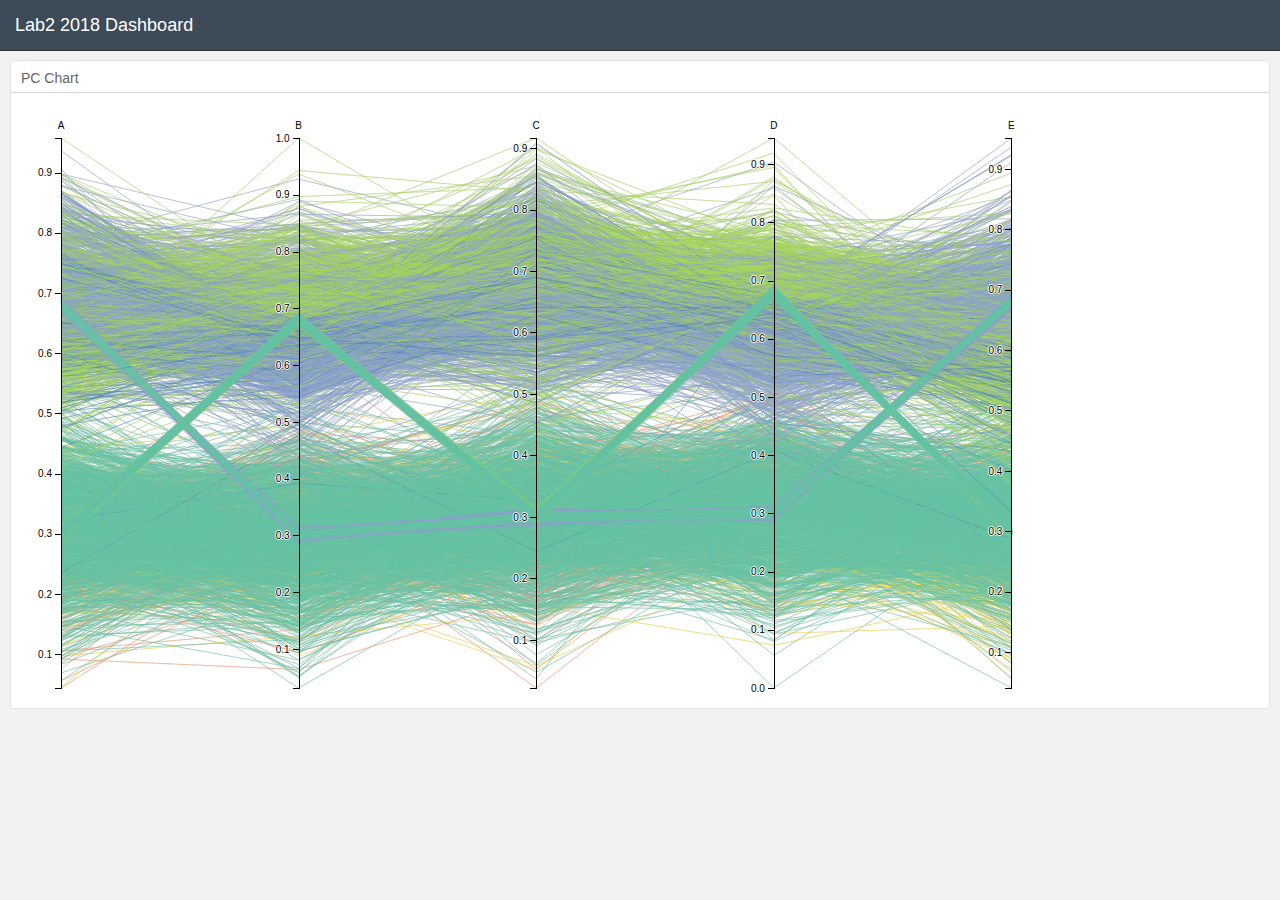
<file: TNM048 - Information Visualization (Spring 2018)/Lab2/index.html>
<!DOCTYPE html>
<!--[if lt IE 7]>      <html class="no-js lt-ie9 lt-ie8 lt-ie7"> <![endif]-->
<!--[if IE 7]>         <html class="no-js lt-ie9 lt-ie8"> <![endif]-->
<!--[if IE 8]>         <html class="no-js lt-ie9"> <![endif]-->
<!--[if gt IE 8]><!-->
<html class="no-js"> <!--<![endif]-->
<head>
  <meta charset="utf-8">
  <meta http-equiv="X-UA-Compatible" content="IE=edge">
  <meta name="description" content="">
  <meta name="viewport" content="width=device-width, initial-scale=1">

  <title>Lab2 2018 Dashboard</title>
  <link rel="stylesheet" href="./source/lib/css//bootstrap.min.css">
  <link rel="stylesheet" href="./source/lib/css/keen-dashboards.css">
  <link rel="stylesheet" href="./source/css/main.css">

</head>
<body class="application">
  <!--[if lt IE 7]>
      <p class="browsehappy">You are using an <strong>outdated</strong> browser. Please <a href="http://browsehappy.com/">upgrade your browser</a> to improve your experience.</p>
  <![endif]-->
  <div class="navbar navbar-inverse navbar-fixed-top" role="navigation">
    <div class="container-fluid">
      <div class="navbar-header">
        <a class="navbar-brand" href="./">Lab2 2018 Dashboard</a>
      </div>
    </div>
  </div>

  <div class="container-fluid">

      <!-- PC plot -->
      <div class="row">
          <div class="col-sm-12">
            <div class="chart-wrapper">
              <div class="chart-title">
                PC Chart
              </div>
              <div class="chart-stage">
                <div id="pc-chart"></div>
              </div>
            </div>
          </div>
      </div>

    </div> <!-- contriner -->


  <script src="./source/lib/js/jquery.min.js"></script>
  <script src="./source/lib/js/bootstrap.min.js"></script>
  <script src="./source/lib/js/d3.min.js"></script>
  <script src="./source/lib/js/queue.js" type='text/javascript'></script>
  <script src="./source/lib/js/colorbrewer.js" type='text/javascript'></script>
  <!-- Modules -->
  <script src="./source/js/kmeans.js" type='text/javascript'></script>
  <script src='./source/js/pc.js' type='text/javascript'></script>
  <script src='./source/js/main.js' type='text/javascript'></script>

</body>
</html>
</file>
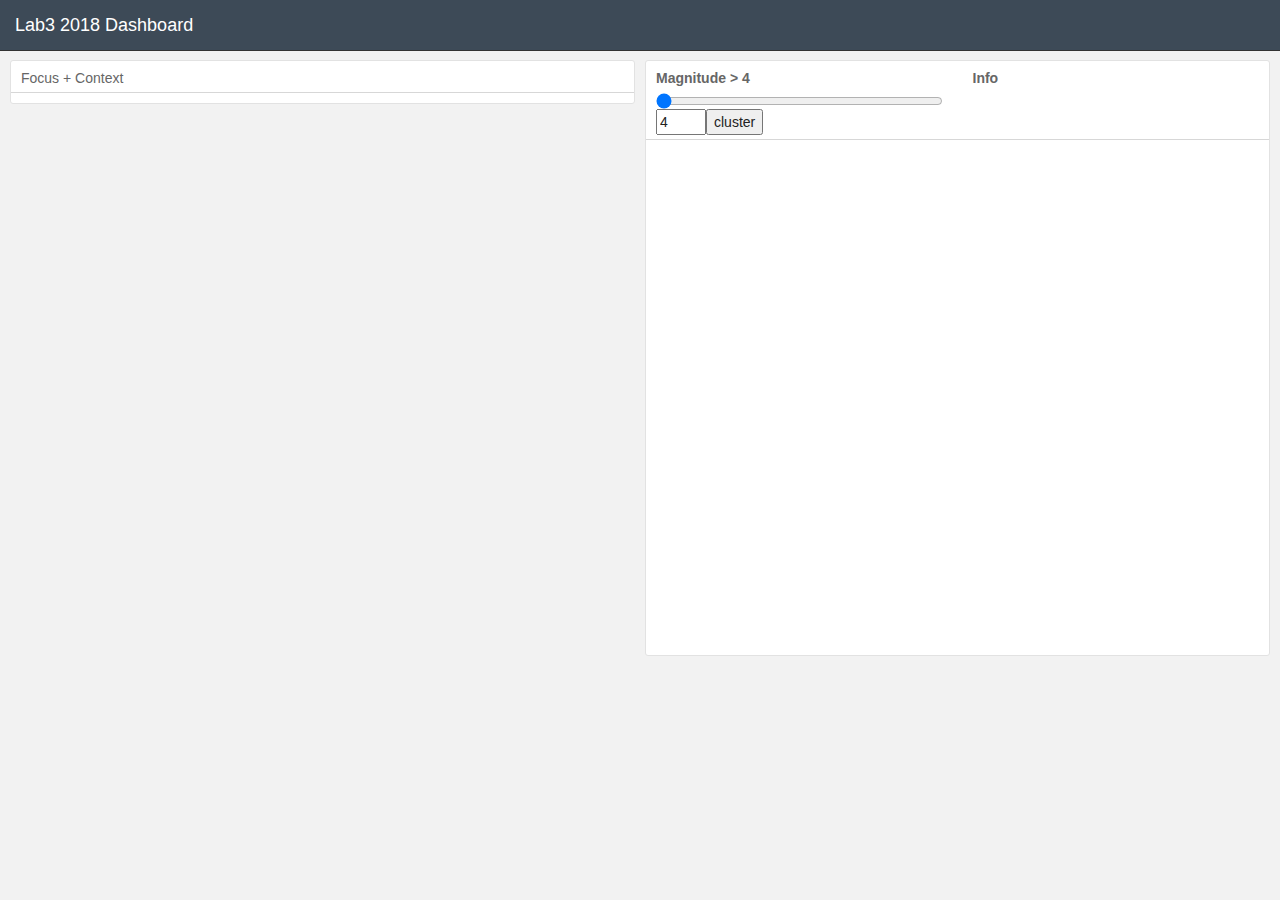
<file: TNM048 - Information Visualization (Spring 2018)/Lab3/index.html>
<!DOCTYPE html>
<!--[if lt IE 7]>      <html class="no-js lt-ie9 lt-ie8 lt-ie7"> <![endif]-->
<!--[if IE 7]>         <html class="no-js lt-ie9 lt-ie8"> <![endif]-->
<!--[if IE 8]>         <html class="no-js lt-ie9"> <![endif]-->
<!--[if gt IE 8]><!-->
<html class="no-js"> <!--<![endif]-->
<head>
  <meta charset="utf-8">
  <meta http-equiv="X-UA-Compatible" content="IE=edge">
  <meta name="description" content="">
  <meta name="viewport" content="width=device-width, initial-scale=1">

  <title>Lab3 2018 Dashboard</title>
  <link rel="stylesheet" href="./source/lib/css//bootstrap.min.css">
  <link rel="stylesheet" href="./source/lib/css/keen-dashboards.css">
  <link rel="stylesheet" href="./source/css/main.css">
  <link rel="stylesheet" href="./source/css/area.css">
  <link rel="stylesheet" href="./source/css/map.css">

</head>
<body class="application">
  <!--[if lt IE 7]>
      <p class="browsehappy">You are using an <strong>outdated</strong> browser. Please <a href="http://browsehappy.com/">upgrade your browser</a> to improve your experience.</p>
  <![endif]-->
  <div class="navbar navbar-inverse navbar-fixed-top" role="navigation">
    <div class="container-fluid">
      <div class="navbar-header">
        <a class="navbar-brand" href="./">Lab3 2018 Dashboard</a>
      </div>
    </div>
  </div>

  <div class="container-fluid">



    <!-- plots -->
    <div class="row">
      <div class="col-sm-6">
        <div class="chart-wrapper">

          <div class="chart-title">
            Focus + Context
          </div>
          <div class="chart-stage">
            <div id ="area"></div>
          </div>
        </div>
      </div>

      <div class="col-sm-6">
        <div class="chart-wrapper">

          <div class="chart-title">

            <div class="row">
              <div class="col-sm-6">
                <p>
                <label>
                  Magnitude > <span id="slider-value">4</span>
                </label>
                  <input type="range" min="4" max="7" value="4" id="slider">
                  <input type="number" id="k" value="4" style="float:left;">
                  <input type="button" value="cluster" onclick="map1.cluster()" style="float:left;"/>

                </p>
              </div>
              <div class="col-sm-6">
                <label id="info">Info</label>
              </div>
            </div>


          </div>
          <div class="chart-stage">
              <div id ="map"></div>
          </div>
        </div>
      </div>
    </div> <!-- row -->

</div>

  <script src="./source/lib/js/jquery.min.js"></script>
  <script src="./source/lib/js/bootstrap.min.js"></script>
  <script src="./source/lib/js/d3.min.js"></script>
  <script src="https://d3js.org/topojson.v2.min.js"></script>
  <script src="./source/lib/js/queue.js" type='text/javascript'></script>
  <script src="./source/lib/js/colorbrewer.js" type='text/javascript'></script>
  <!-- Modules -->

  <script src="./source/js/kmeans.js"></script>
  <script src="./source/js/area.js"></script>
  <script src="./source/js/map.js"></script>
  <script src="./source/js/main.js"></script>

</body>
</html>
</file>
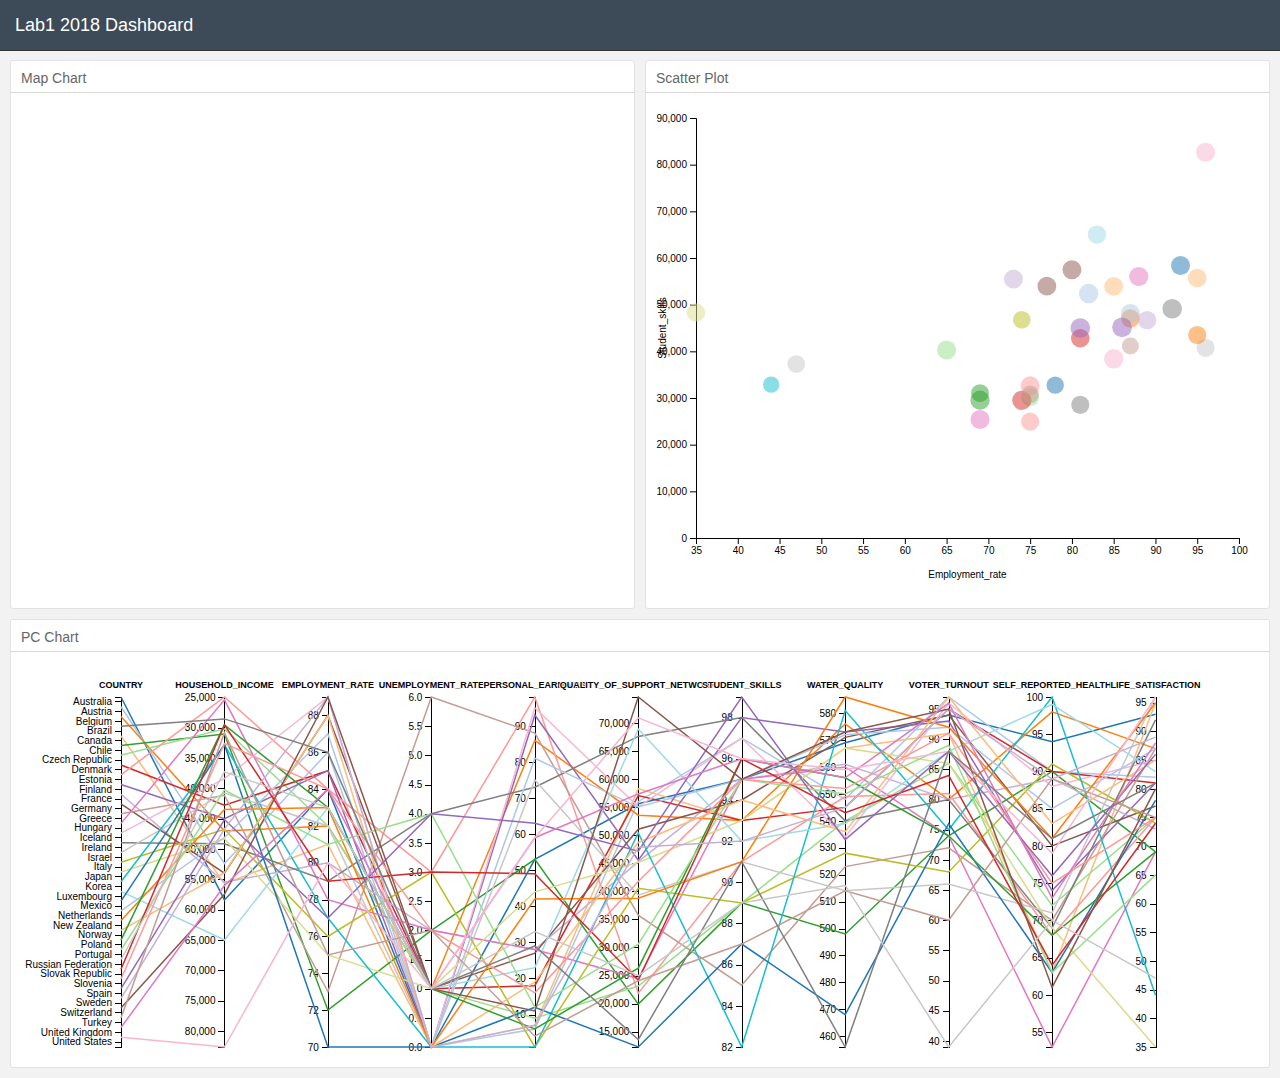
<file: TNM048 - Information Visualization (Spring 2018)/Lab1/source/index.html>
<!DOCTYPE html>
<html>
<head>
  <title>Lab1 2018 Dashboard</title>
  <link rel="stylesheet" href="./static/lib/css//bootstrap.min.css">
  <link rel="stylesheet" href="./static/lib/css/keen-dashboards.css">
  <link rel="stylesheet" href="./static/lib/css/dc.css">
  <link rel="stylesheet" href="./static/css/main.css">

</head>
<body class="application">

  <div class="navbar navbar-inverse navbar-fixed-top" role="navigation">
    <div class="container-fluid">
      <div class="navbar-header">
        <a class="navbar-brand" href="./">Lab1 2018 Dashboard</a>
      </div>
    </div>
  </div>

  <div class="container-fluid">

      <div class="row">

          <!-- Map -->
          <div class="col-sm-6">
            <div class="chart-wrapper">
              <div class="chart-title">
                Map Chart
              </div>
              <div class="chart-stage">
                <div id="world-map"></div>
              </div>
            </div>
          </div>


          <!-- Scatter plot -->
          <div class="col-sm-6">
            <div class="chart-wrapper">
              <div class="chart-title">
                Scatter Plot
              </div>
              <div class="chart-stage">
                <div id="scatter-plot"></div>
              </div>
            </div>
          </div>

      </div>

      <!-- PC plot -->
      <div class="row">
          <div class="col-sm-12">
            <div class="chart-wrapper">
              <div class="chart-title">
                PC Chart
              </div>
              <div class="chart-stage">
                <div id="pc-chart"></div>
              </div>
            </div>
          </div>
      </div>

    </div> <!-- contriner -->


  <script src="./static/lib/js/jquery.min.js"></script>
  <script src="./static/lib/js/bootstrap.min.js"></script>
  <script src="./static/lib/js/d3.min.js"></script>
  <script src="https://d3js.org/topojson.v2.min.js"></script>
  <script src="./static/lib/js/queue.js"></script>
  <!-- Modules -->
  <script src='./static/js/map.js' type='text/javascript'></script>
  <script src='./static/js/pc.js' type='text/javascript'></script>
  <script src='./static/js/sp.js' type='text/javascript'></script>
  <script src='./static/js/main.js' type='text/javascript'></script>

</body>
</html>
</file>
<file: TNM048 - Information Visualization (Spring 2018)/Lab2/source/lib/css/keen-dashboards.css>
/*
 * Full-page application style
 */

body.application {
  background: #f2f2f2;
  padding: 60px 20px 0;
}
body.application > .container-fluid {
  padding-left: 0px;
  padding-right: 0px;
}
body.application div[class^="col-"] {
  padding-left: 5px;
  padding-right: 5px;
}
body.application div[class^="col-"] div[class^="col-"] {
  padding-left: 15px;
  padding-right: 15px;
}

body.application hr {
  border-color: #d7d7d7;
  margin: 10px 0;
}



.navbar-inverse {
  background-color: #3d4a57;
  border-color: #333;
}
.navbar-inverse .navbar-nav > li > a,
.navbar a.navbar-brand {
  color: #fbfbfb;
  text-decoration: none;
}

.chart-wrapper {
  background: #fff;
  border: 1px solid #e2e2e2;
  border-radius: 3px;
  margin-bottom: 10px;
}
.chart-wrapper .chart-title {
  border-bottom: 1px solid #d7d7d7;
  color: #666;
  font-size: 14px;
  font-weight: 200;
  padding: 7px 10px 4px;
}

.chart-wrapper .chart-stage {
  /*min-height: 240px;*/
  overflow: hidden;
  padding: 5px 10px;
  position: relative;
}

.chart-wrapper .chart-notes {
  background: #fbfbfb;
  border-top: 1px solid #e2e2e2;
  color: #808080;
  font-size: 12px;
  padding: 8px 10px 5px;
}
</file>
<file: TNM048 - Information Visualization (Spring 2018)/Lab2/source/css/main.css>
.background path {
  fill: none;
  stroke: lightgray;
  stroke-width: 0.5px;
  pointer-events: stroke;
}

.foreground path {
  fill: none;
  stroke: steelblue;
  stroke-width: 0.5px;
}

.axis .title {
  font-size: 11px;
  font-weight: bold;
  text-transform: uppercase;
}

.axis line,
.axis path {
  fill: none;
  stroke: #000;
  shape-rendering: crispEdges;
}

.axis.string {
  font-size: 6px;
}

.label {
  -webkit-transition: fill 125ms linear;
}

.active .label:not(.inactive) {
  font-weight: bold;
  font-size: 11px;
}

.label.inactive {
  fill: #ccc;
}

.foreground path.inactive {
  stroke: #ccc;
  stroke-opacity: .5;
  stroke-width: 1px;
}


div.tooltip {
  position: absolute;
  text-align: center;
  width: 60px;
  height: 28px;
  padding: 2px;
  font: 12px sans-serif;
  background: lightsteelblue;
  border: 0px;
  border-radius: 8px;
  pointer-events: none;
}

.brushed {
    stroke: #8e1b54;
    opacity: 1.0;
}

.non_brushed {
    opacity: 0.5;
}

      svg {
      font: 10px sans-serif;
      }


      .brush .extent {
      fill-opacity: .3;
      stroke: #fff;
      shape-rendering: crispEdges;
      }

      .axis line,
      .axis path {
      fill: none;
      stroke: #000;
      shape-rendering: crispEdges;
      }

      .axis text {
      text-shadow: 0 1px 0 #fff, 1px 0 0 #fff, 0 -1px 0 #fff, -1px 0 0 #fff;
      cursor: move;
      }
</file>
<file: TNM048 - Information Visualization (Spring 2018)/Lab3/source/lib/css/keen-dashboards.css>
/*
 * Full-page application style
 */

body.application {
  background: #f2f2f2;
  padding: 60px 20px 0;
}
body.application > .container-fluid {
  padding-left: 0px;
  padding-right: 0px;
}
body.application div[class^="col-"] {
  padding-left: 5px;
  padding-right: 5px;
}
body.application div[class^="col-"] div[class^="col-"] {
  padding-left: 15px;
  padding-right: 15px;
}

body.application hr {
  border-color: #d7d7d7;
  margin: 10px 0;
}



.navbar-inverse {
  background-color: #3d4a57;
  border-color: #333;
}
.navbar-inverse .navbar-nav > li > a,
.navbar a.navbar-brand {
  color: #fbfbfb;
  text-decoration: none;
}

.chart-wrapper {
  background: #fff;
  border: 1px solid #e2e2e2;
  border-radius: 3px;
  margin-bottom: 10px;
}
.chart-wrapper .chart-title {
  border-bottom: 1px solid #d7d7d7;
  color: #666;
  font-size: 14px;
  font-weight: 200;
  padding: 7px 10px 4px;
}

.chart-wrapper .chart-stage {
  /*min-height: 240px;*/
  overflow: hidden;
  padding: 5px 10px;
  position: relative;
}

.chart-wrapper .chart-notes {
  background: #fbfbfb;
  border-top: 1px solid #e2e2e2;
  color: #808080;
  font-size: 12px;
  padding: 8px 10px 5px;
}
</file>
<file: TNM048 - Information Visualization (Spring 2018)/Lab3/source/css/main.css>
/*! HTML5 Boilerplate v4.3.0 | MIT License | http://h5bp.com/ */

/*
 * What follows is the result of much research on cross-browser styling.
 * Credit left inline and big thanks to Nicolas Gallagher, Jonathan Neal,
 * Kroc Camen, and the H5BP dev community and team.
 */

/* ==========================================================================
   Base styles: opinionated defaults
   ========================================================================== */

html,
button,
input,
select,
textarea {
    color: #222;
}

#k{
        width: 50px;
    }

html {
    font-size: 1em;
    line-height: 1.4;
}

/*
 * Remove text-shadow in selection highlight: h5bp.com/i
 * These selection rule sets have to be separate.
 * Customize the background color to match your design.
 */

::-moz-selection {
    background: #b3d4fc;
    text-shadow: none;
}

::selection {
    background: #b3d4fc;
    text-shadow: none;
}

/*
 * A better looking default horizontal rule
 */

hr {
    display: block;
    height: 1px;
    border: 0;
    border-top: 1px solid #ccc;
    margin: 1em 0;
    padding: 0;
}

/*
 * Remove the gap between images, videos, audio and canvas and the bottom of
 * their containers: h5bp.com/i/440
 */

audio,
canvas,
img,
video {
    vertical-align: middle;
}

/*
 * Remove default fieldset styles.
 */

fieldset {
    border: 0;
    margin: 0;
    padding: 0;
}

/*
 * Allow only vertical resizing of textareas.
 */

textarea {
    resize: vertical;
}

/* ==========================================================================
   Browse Happy prompt
   ========================================================================== */

.browsehappy {
    margin: 0.2em 0;
    background: #ccc;
    color: #000;
    padding: 0.2em 0;
}

/* ==========================================================================
   Author's custom styles
   ========================================================================== */

html,
body {
    height: 100%;
    /* The html and body elements cannot have any padding or margin. */
}

/* Wrapper for page content to push down footer */
#wrap {
    min-height: 100%;
    height: auto;/* Negative indent footer by its height */
    margin: 0 auto -60px;/* Pad bottom by footer height */
    padding: 0 0 60px;
    background-color: rgba(0, 0, 0, 0);
}

/* Set the fixed height of the footer here */
#footer {
    height: 60px;
    background-color: #f5f5f5;
}


/* Custom page CSS
-------------------------------------------------- */
/* Not required for template or sticky footer method. */


@media (min-width: 1200px){
    .container {
        width: auto;
    }
}



/* ==========================================================================
   Helper classes
   ========================================================================== */

/*
 * Image replacement
 */

.ir {
    background-color: transparent;
    border: 0;
    overflow: hidden;
    /* IE 6/7 fallback */
    *text-indent: -9999px;
}

.ir:before {
    content: "";
    display: block;
    width: 0;
    height: 150%;
}

/*
 * Hide from both screenreaders and browsers: h5bp.com/u
 */

.hidden {
    display: none !important;
    visibility: hidden;
}

/*
 * Hide only visually, but have it available for screenreaders: h5bp.com/v
 */

.visuallyhidden {
    border: 0;
    clip: rect(0 0 0 0);
    height: 1px;
    margin: -1px;
    overflow: hidden;
    padding: 0;
    position: absolute;
    width: 1px;
}

/*
 * Extends the .visuallyhidden class to allow the element to be focusable
 * when navigated to via the keyboard: h5bp.com/p
 */

.visuallyhidden.focusable:active,
.visuallyhidden.focusable:focus {
    clip: auto;
    height: auto;
    margin: 0;
    overflow: visible;
    position: static;
    width: auto;
}

/*
 * Hide visually and from screenreaders, but maintain layout
 */

.invisible {
    visibility: hidden;
}

/*
 * Clearfix: contain floats
 *
 * For modern browsers
 * 1. The space content is one way to avoid an Opera bug when the
 *    `contenteditable` attribute is included anywhere else in the document.
 *    Otherwise it causes space to appear at the top and bottom of elements
 *    that receive the `clearfix` class.
 * 2. The use of `table` rather than `block` is only necessary if using
 *    `:before` to contain the top-margins of child elements.
 */

.clearfix:before,
.clearfix:after {
    content: " "; /* 1 */
    display: table; /* 2 */
}

.clearfix:after {
    clear: both;
}

/*
 * For IE 6/7 only
 * Include this rule to trigger hasLayout and contain floats.
 */

.clearfix {
    *zoom: 1;
}

/* ==========================================================================
   EXAMPLE Media Queries for Responsive Design.
   These examples override the primary ('mobile first') styles.
   Modify as content requires.
   ========================================================================== */

@media only screen and (min-width: 35em) {
    /* Style adjustments for viewports that meet the condition */
}

@media print,
       (-o-min-device-pixel-ratio: 5/4),
       (-webkit-min-device-pixel-ratio: 1.25),
       (min-resolution: 120dpi) {
    /* Style adjustments for high resolution devices */
}

/* ==========================================================================
   Print styles.
   Inlined to avoid required HTTP connection: h5bp.com/r
   ========================================================================== */

@media print {
    * {
        background: transparent !important;
        color: #000 !important; /* Black prints faster: h5bp.com/s */
        box-shadow: none !important;
        text-shadow: none !important;
    }

    a,
    a:visited {
        text-decoration: underline;
    }

    a[href]:after {
        content: " (" attr(href) ")";
    }

    abbr[title]:after {
        content: " (" attr(title) ")";
    }

    /*
     * Don't show links for images, or javascript/internal links
     */

    .ir a:after,
    a[href^="javascript:"]:after,
    a[href^="#"]:after {
        content: "";
    }

    pre,
    blockquote {
        border: 1px solid #999;
        page-break-inside: avoid;
    }

    thead {
        display: table-header-group; /* h5bp.com/t */
    }

    tr,
    img {
        page-break-inside: avoid;
    }

    img {
        max-width: 100% !important;
    }

    @page {
        margin: 0.5cm;
    }

    p,
    h2,
    h3 {
        orphans: 3;
        widows: 3;
    }

    h2,
    h3 {
        page-break-after: avoid;
    }
    
}
</file>
<file: TNM048 - Information Visualization (Spring 2018)/Lab3/source/css/area.css>
svg {
  font: 10px sans-serif;
}

path {
  fill: orange;
}

.dot {
    fill: orange;
    /*fill-opacity: 0.5;*/
    /*stroke: #FFF;*/
}

.axis path,
.axis line {
  fill: none;
  stroke: #000;
  shape-rendering: crispEdges;
}

.brush .extent {
  stroke: #fff;
  fill-opacity: .125;
  shape-rendering: crispEdges;
}
</file>
<file: TNM048 - Information Visualization (Spring 2018)/Lab3/source/css/map.css>
.country{ fill: rgb(0, 75, 151); }

.point {
    fill: orange;
    /*stroke: #FFF;*/
}

.hidden {
    display: none;
}
</file>
<file: TNM048 - Information Visualization (Spring 2018)/Lab1/source/static/lib/css/keen-dashboards.css>
/*
 * Full-page application style
 */

body.application {
  background: #f2f2f2;
  padding: 60px 20px 0;
}
body.application > .container-fluid {
  padding-left: 0px;
  padding-right: 0px;
}
body.application div[class^="col-"] {
  padding-left: 5px;
  padding-right: 5px;
}
body.application div[class^="col-"] div[class^="col-"] {
  padding-left: 15px;
  padding-right: 15px;
}

body.application hr {
  border-color: #d7d7d7;
  margin: 10px 0;
}



.navbar-inverse {
  background-color: #3d4a57;
  border-color: #333;
}
.navbar-inverse .navbar-nav > li > a,
.navbar a.navbar-brand {
  color: #fbfbfb;
  text-decoration: none;
}

.chart-wrapper {
  background: #fff;
  border: 1px solid #e2e2e2;
  border-radius: 3px;
  margin-bottom: 10px;
}
.chart-wrapper .chart-title {
  border-bottom: 1px solid #d7d7d7;
  color: #666;
  font-size: 14px;
  font-weight: 200;
  padding: 7px 10px 4px;
}

.chart-wrapper .chart-stage {
  /*min-height: 240px;*/
  overflow: hidden;
  padding: 5px 10px;
  position: relative;
}

.chart-wrapper .chart-notes {
  background: #fbfbfb;
  border-top: 1px solid #e2e2e2;
  color: #808080;
  font-size: 12px;
  padding: 8px 10px 5px;
}
</file>
<file: TNM048 - Information Visualization (Spring 2018)/Lab1/source/static/lib/css/dc.css>
div.dc-chart {
    float: left;
}

.dc-chart rect.bar {
    stroke: none;
    cursor: pointer;
}

.dc-chart rect.bar:hover {
    fill-opacity: .5;
}

.dc-chart rect.stack1 {
    stroke: none;
    fill: red;
}

.dc-chart rect.stack2 {
    stroke: none;
    fill: green;
}

.dc-chart rect.deselected {
    stroke: none;
    fill: #ccc;
}

.dc-chart .pie-slice {
    fill: white;
    font-size: 12px;
    cursor: pointer;
}

.dc-chart .pie-slice :hover {
    fill-opacity: .8;
}

.dc-chart .selected path {
    stroke-width: 3;
    stroke: #ccc;
    fill-opacity: 1;
}

.dc-chart .deselected path {
    stroke: none;
    fill-opacity: .5;
    fill: #ccc;
}

.dc-chart .axis path, .axis line {
    fill: none;
    stroke: #000;
    shape-rendering: crispEdges;
}

.dc-chart .axis text {
    font: 10px sans-serif;
}

.dc-chart .grid-line {
    fill: none;
    stroke: #ccc;
    opacity: .5;
    shape-rendering: crispEdges;
}

.dc-chart .grid-line line {
    fill: none;
    stroke: #ccc;
    opacity: .5;
    shape-rendering: crispEdges;
}

.dc-chart .brush rect.background {
    z-index: -999;
}

.dc-chart .brush rect.extent {
    fill: steelblue;
    fill-opacity: .125;
}

.dc-chart .brush .resize path {
    fill: #eee;
    stroke: #666;
}

.dc-chart path.line {
    fill: none;
    stroke-width: 1.5px;
}

.dc-chart circle.dot {
    stroke: none;
}

.dc-chart g.dc-tooltip path {
    fill: none;
    stroke: grey;
    stroke-opacity: .8;
}

.dc-chart path.area {
    fill-opacity: .3;
    stroke: none;
}

.dc-chart .node {
    font-size: 0.7em;
    cursor: pointer;
}

.dc-chart .node :hover {
    fill-opacity: .8;
}

.dc-chart .selected circle {
    stroke-width: 3;
    stroke: #ccc;
    fill-opacity: 1;
}

.dc-chart .deselected circle {
    stroke: none;
    fill-opacity: .5;
    fill: #ccc;
}

.dc-chart .bubble {
    stroke: none;
    fill-opacity: 0.6;
}

.dc-data-count {
    float: right;
    margin-top: 15px;
    margin-right: 15px;
}

.dc-data-count .filter-count {
    color: #3182bd;
    font-weight: bold;
}

.dc-data-count .total-count {
    color: #3182bd;
    font-weight: bold;
}

.dc-data-table {
}

.dc-chart g.state {
    cursor: pointer;
}

.dc-chart g.state :hover {
    fill-opacity: .8;
}

.dc-chart g.state path {
    stroke: white;
}

.dc-chart g.selected path {
}

.dc-chart g.deselected path {
    fill: grey;
}

.dc-chart g.selected text {
}

.dc-chart g.deselected text {
    display: none;
}

.dc-chart g.county path {
    stroke: white;
    fill: none;
}

.dc-chart g.debug rect {
    fill: blue;
    fill-opacity: .2;
}

.dc-chart g.row rect {
    fill-opacity: 0.8;
    cursor: pointer;
}

.dc-chart g.row rect:hover {
    fill-opacity: 0.6;
}

.dc-chart g.row text {
    fill: white;
    font-size: 12px;
    cursor: pointer;
}

.dc-legend {
    font-size: 11px;
}

.dc-legend-item {
    cursor: pointer;
}

.dc-chart g.axis text {
    /* Makes it so the user can't accidentally click and select text that is meant as a label only */
    -webkit-user-select: none; /* Chrome/Safari */
    -moz-user-select: none; /* Firefox */
    -ms-user-select: none; /* IE10 */
    -o-user-select: none;
    user-select: none;
    pointer-events: none;
}

.dc-chart path.highlight {
    stroke-width: 3;
    fill-opacity: 1;
    stroke-opacity: 1;
}

.dc-chart .highlight {
    fill-opacity: 1;
    stroke-opacity: 1;
}

.dc-chart .fadeout {
    fill-opacity: 0.2;
    stroke-opacity: 0.2;
}

.dc-chart path.dc-symbol {
    fill-opacity: 0.5;
    stroke-opacity: 0.5;
}

.dc-hard .number-display {
    float: none;
}
</file>
<file: TNM048 - Information Visualization (Spring 2018)/Lab1/source/static/css/main.css>
.background path {
  fill: none;
  stroke: none;
  stroke-width: 20px;
  pointer-events: stroke;
}

.foreground path {
  fill: none;
  stroke: steelblue;
  stroke-width: 1.5px;
}

.axis .title {
  font-size: 11px;
  font-weight: bold;
  text-transform: uppercase;
}

.axis line,
.axis path {
  fill: none;
  stroke: #000;
  shape-rendering: crispEdges;
}

.axis.string {
  font-size: 6px;
}

.label {
  -webkit-transition: fill 125ms linear;
}

.active .label:not(.inactive) {
  font-weight: bold;
  font-size: 11px;
}

.label.inactive {
  fill: #ccc;
}

.foreground path.inactive {
  stroke: #ccc;
  stroke-opacity: .5;
  stroke-width: 1px;
}


div.tooltip {
  position: absolute;
  text-align: center;
  width: 60px;
  height: 28px;
  padding: 2px;
  font: 12px sans-serif;
  background: lightsteelblue;
  border: 0px;
  border-radius: 8px;
  pointer-events: none;
}

.brushed {
    stroke: #8e1b54;
    opacity: 1.0;
}

.non_brushed {
    opacity: 0.5;
}

      svg {
      font: 10px sans-serif;
      }


      .brush .extent {
      fill-opacity: .3;
      stroke: #fff;
      shape-rendering: crispEdges;
      }

      .axis line,
      .axis path {
      fill: none;
      stroke: #000;
      shape-rendering: crispEdges;
      }

      .axis text {
      text-shadow: 0 1px 0 #fff, 1px 0 0 #fff, 0 -1px 0 #fff, -1px 0 0 #fff;
      cursor: move;
      }
</file>
